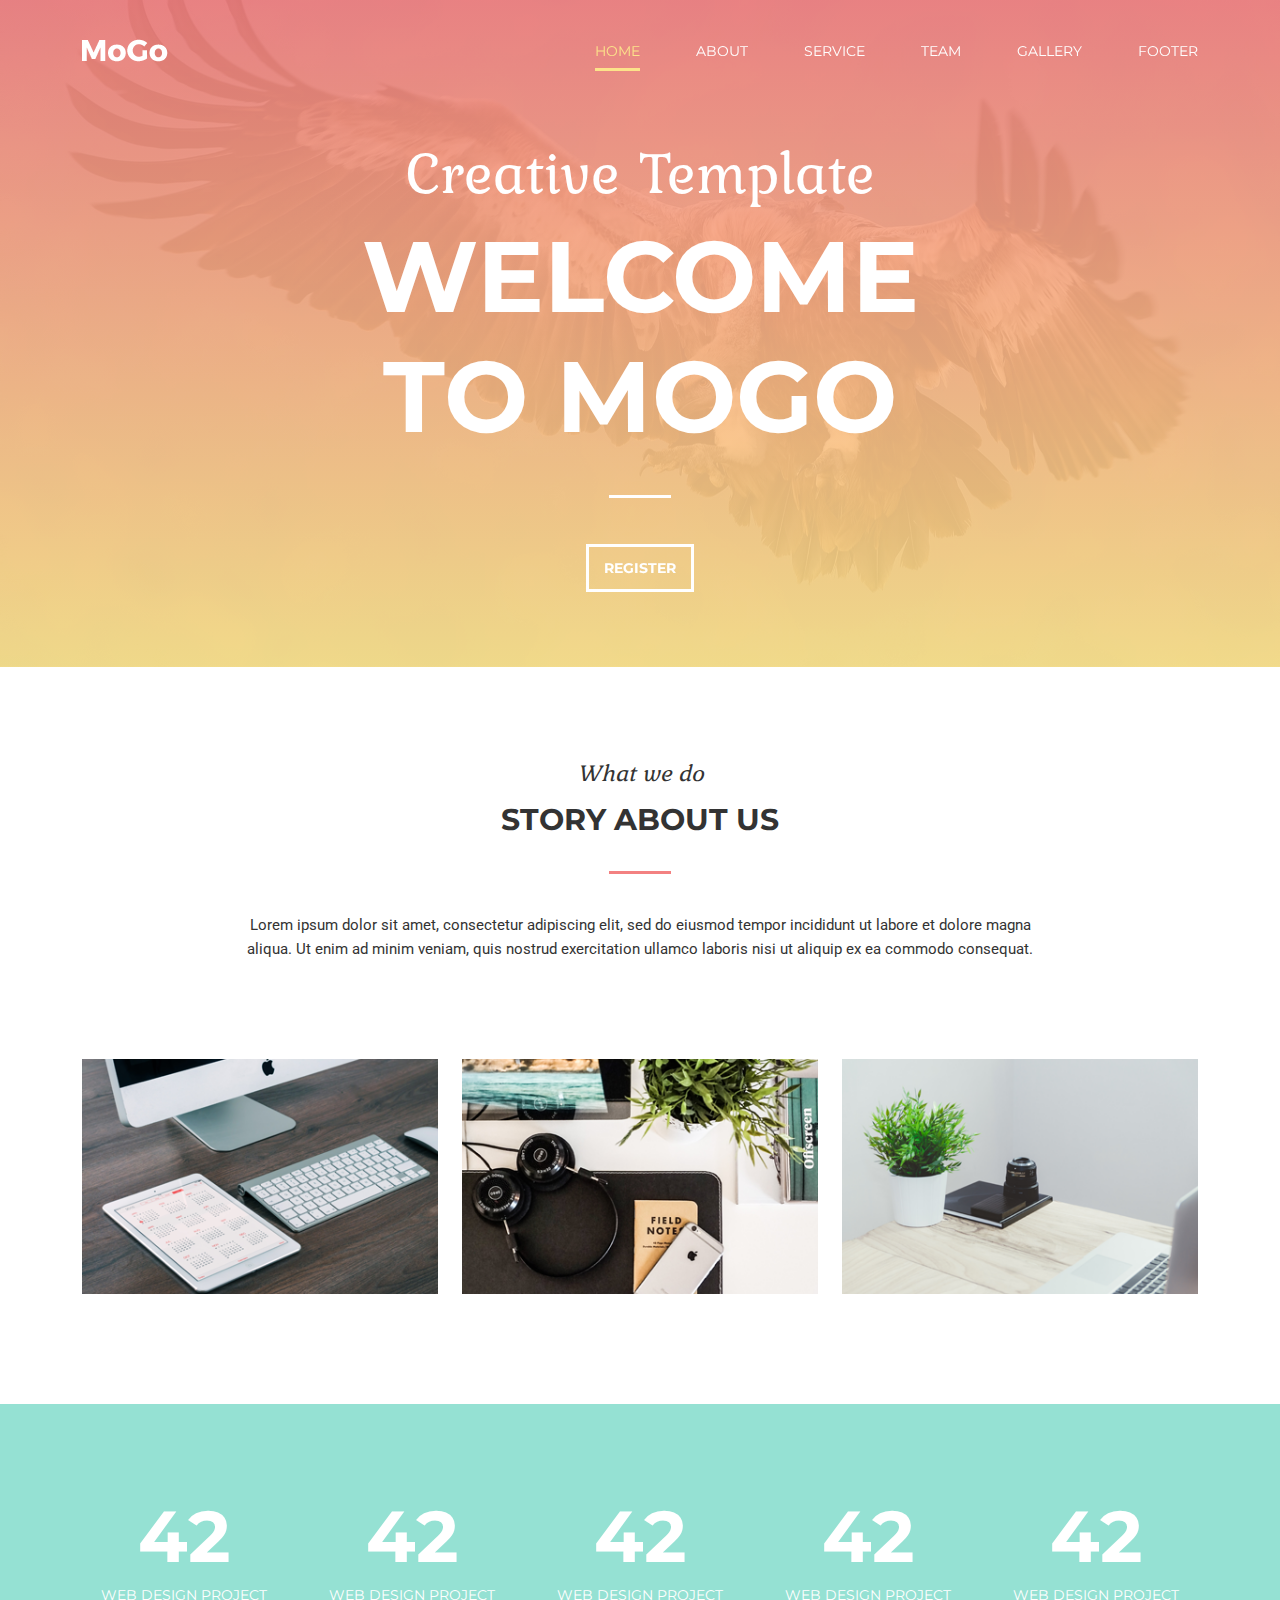
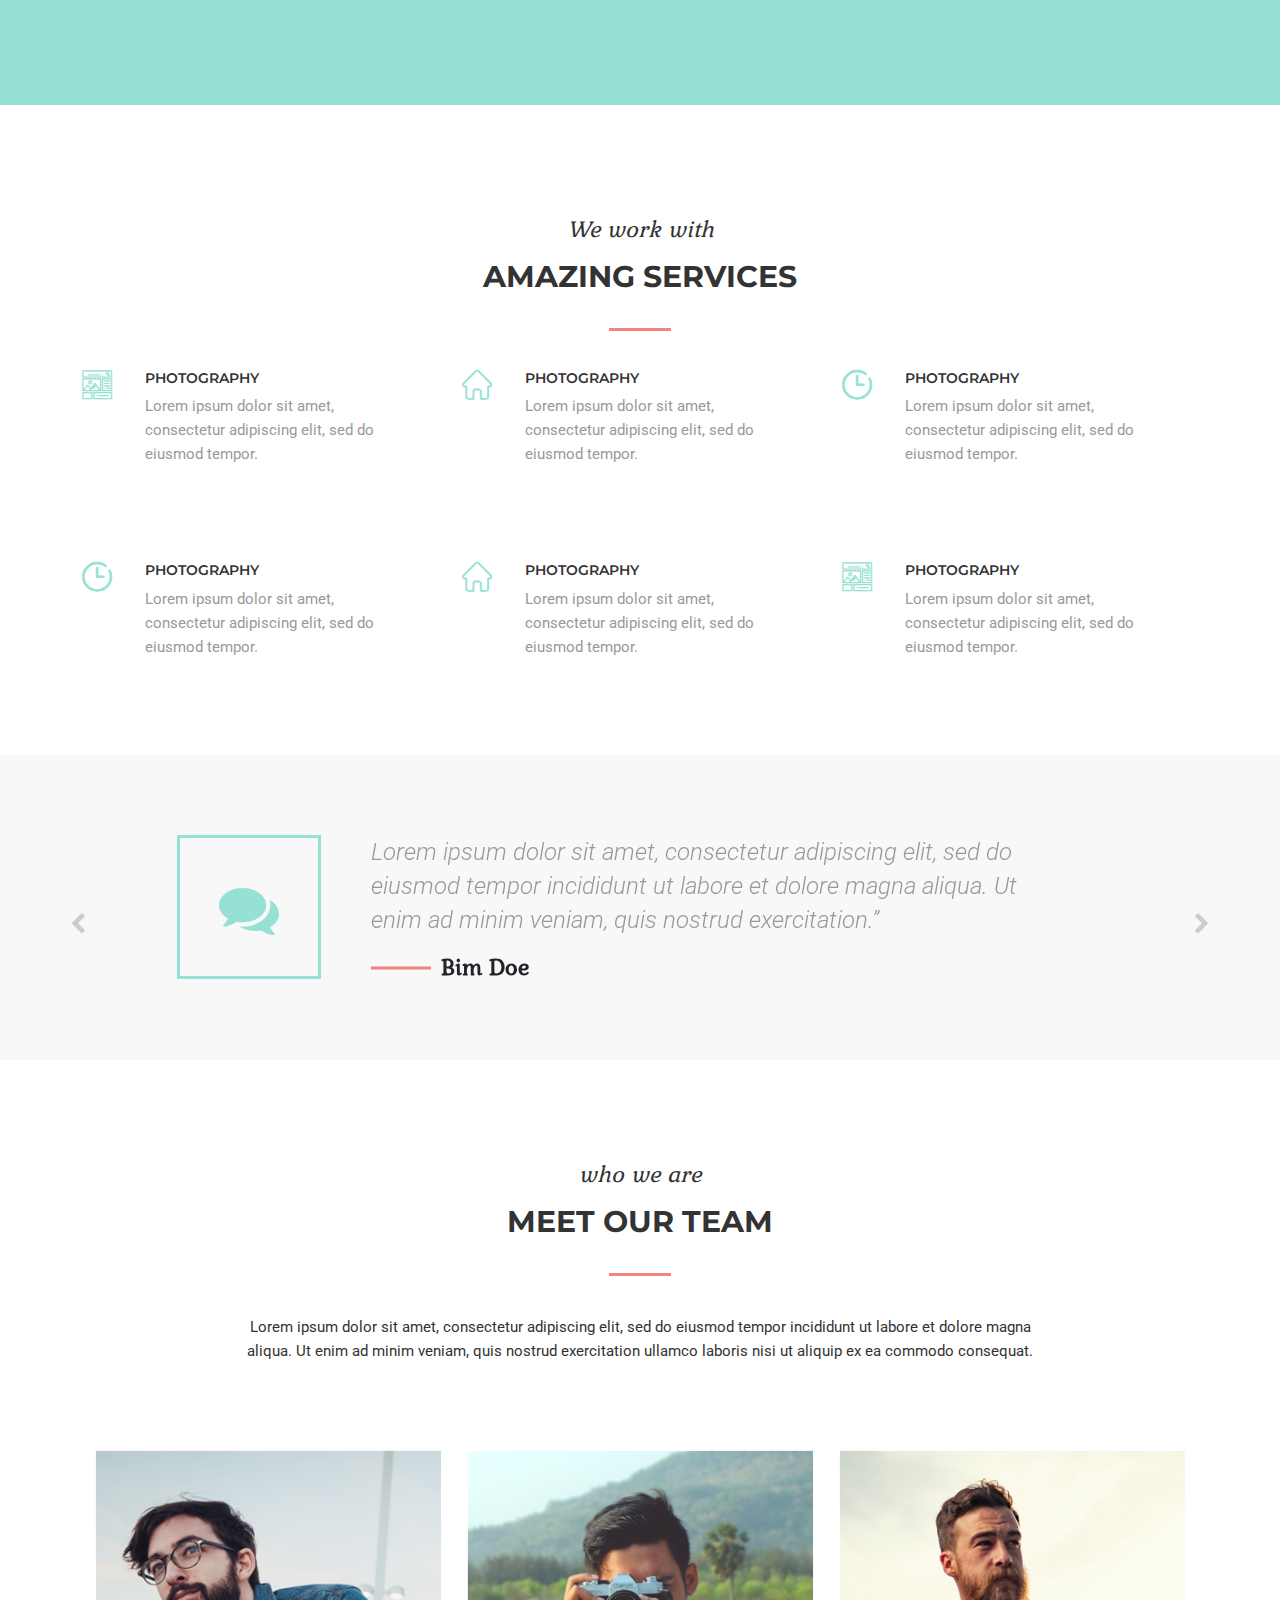
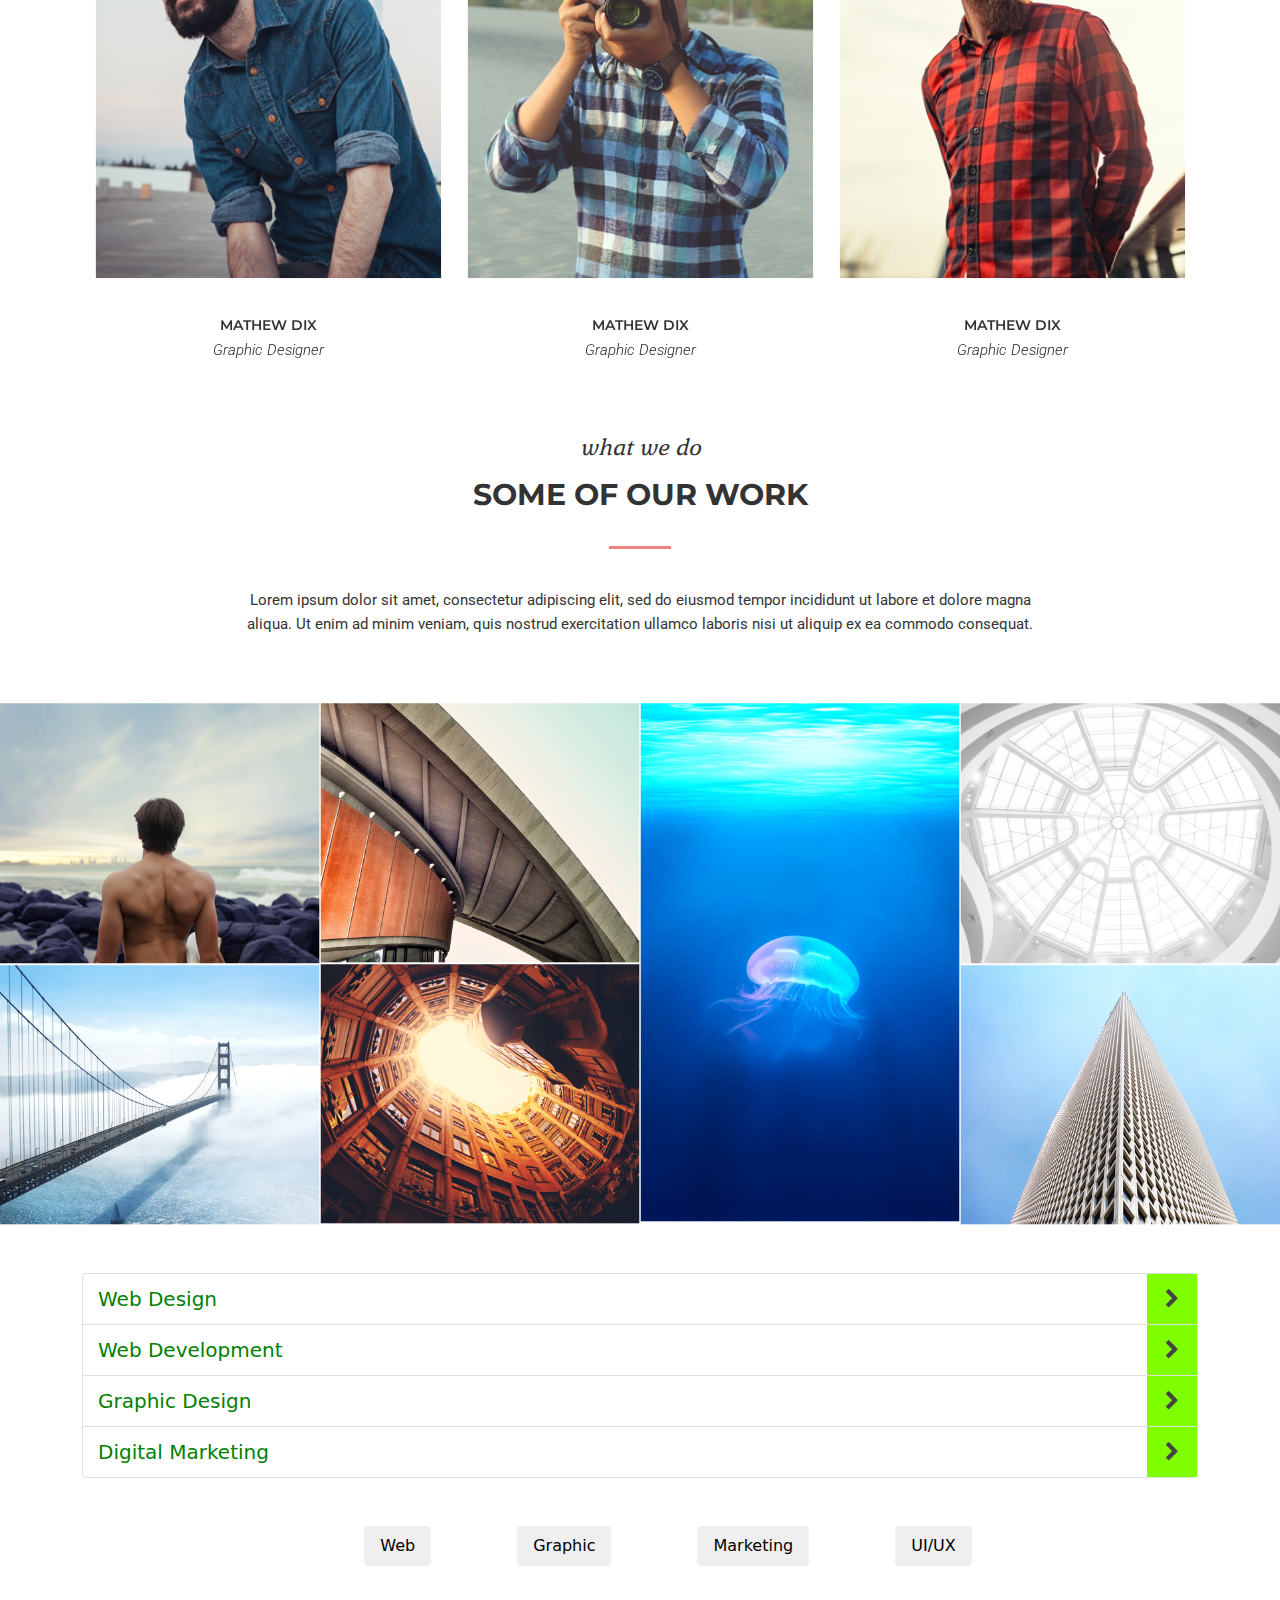
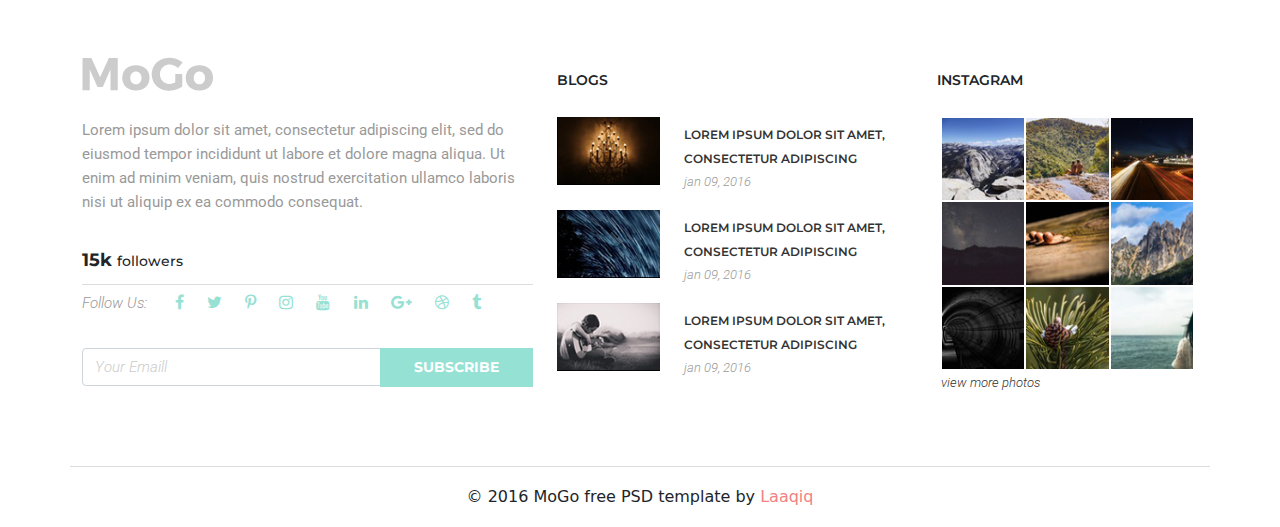
<file: index.html>
<!doctype html>
<html lang="en">
<head>
  <meta charset="utf-8">
  <meta name="viewport" content="width=device-width, initial-scale=1">
    <title>Document</title>
    <link rel="stylesheet" href="https://stackpath.bootstrapcdn.com/font-awesome/4.7.0/css/font-awesome.min.css">
    <link href="https://fonts.googleapis.com/css2?family=Roboto:wght@300;400;500;700;900&display=swap" rel="stylesheet">
    <link rel="preconnect" href="https://fonts.gstatic.com">
     <link href="https://fonts.googleapis.com/css2?family=Kurale&family=Montserrat:wght@300;400;500;600;700;800;900&     display=swap" rel="stylesheet">
    <link rel="stylesheet" href="css/slick.css">
    <link rel="stylesheet" href="css/venobox.min.css">
    <link rel="stylesheet" href="font/flaticon.css">
    <link rel="stylesheet" href="css/bootstrap.min.css">
    <link rel="stylesheet" href="css/style.css">
    <link rel="stylesheet" href="css/media.css">
</head>
<body>

    <!---navbar goes here-->
    <nav class="navbar navbar-expand-md" >
      <div class="container">
        <a class="navbar-brand" href="#"><img src="images/logo.png" alt="logo"></a>
        <button class="navbar-toggler" type="button" data-bs-toggle="collapse" data-bs-target="#navbarSupportedContent" aria-controls="navbarSupportedContent" aria-expanded="false" aria-label="Toggle navigation">
          <i class="fa fa-bars"></i>
        </button>
        <div class="collapse navbar-collapse" id="navbarSupportedContent">
          <ul class="navbar-nav ms-auto mb-2 mb-lg-0">
            <li class="nav-item">
              <a class="nav-link" href="#banner">Home</a>
            </li>
            <li class="nav-item">
              <a class="nav-link" href="#about">About</a>
            </li>
            
            <li class="nav-item">
              <a class="nav-link" href="#service">Service</a>
            </li>
            <li class="nav-item">
              <a class="nav-link" href="#team">Team</a>
            </li>
            <li class="nav-item">
              <a class="nav-link" href="#gallery">Gallery</a>
            </li>
            <li class="nav-item">
              <a class="nav-link" href="#footer">Footer</a>
            </li>
          </ul>
        </div>
      </div>
      </nav>
      <!--Banner part start here-->
      
      <section id="banner">
        <div id="carouselExampleIndicators" class="carousel slide" data-bs-ride="carousel">
          <ol class="carousel-indicators">
            <li data-bs-target="#carouselExampleIndicators" data-bs-slide-to="0" class="active"></li>
            <li data-bs-target="#carouselExampleIndicators" data-bs-slide-to="1"></li>
            <li data-bs-target="#carouselExampleIndicators" data-bs-slide-to="2"></li>
          </ol>
          <div class="carousel-inner">
            <div class="carousel-item active">
              <img src="images/banner.png" class="d-block w-100" alt="...">
            </div>
            <div class="carousel-item">
              <img src="images/banner.png" class="d-block w-100" alt="...">
            </div>
            <div class="carousel-item">
              <img src="images/banner.png" class="d-block w-100" alt="...">
            </div>
          </div>
        </div>
        <div class="banner-overlay d-flex justify-content-center">
          <div class="banner-text align-self-center text-center">
           <div class="row">
             <div class="col-lg-8 m-auto">
              <h3>Creative Template</h3>
              <h1>Welcome To MoGo</h1>
              <a href="#"  data-bs-toggle="modal" data-bs-target="#exampleModal">Register</a>
             </div>
           </div>
          </div>
        </div>
      </section>
      <!---Modal code goes here-->
      
      <div class="modal fade" id="exampleModal" tabindex="-1" aria-labelledby="exampleModalLabel" aria-hidden="true">
        <div class="modal-dialog">
          <div class="modal-content">
            <div class="modal-header">
              <button type="button" class="btn-close" data-bs-dismiss="modal" aria-label="Close"></button>
            </div>
            <div class="modal-body">
              <form class="row g-3">
                <div class="col-md-4">
                  <label for="validationDefault01" class="form-label">First name</label>
                  <input type="text" class="form-control" id="validationDefault01" value="Mark" required>
                </div>
                <div class="col-md-4">
                  <label for="validationDefault02" class="form-label">Last name</label>
                  <input type="text" class="form-control" id="validationDefault02" value="Otto" required>
                </div>
                <div class="col-md-4">
                  <label for="validationDefaultUsername" class="form-label">Username</label>
                  <div class="input-group">
                    <span class="input-group-text" id="inputGroupPrepend2">@</span>
                    <input type="text" class="form-control" id="validationDefaultUsername"  aria-describedby="inputGroupPrepend2" required>
                  </div>
                </div>
                <div class="col-md-6">
                  <label for="validationDefault03" class="form-label">City</label>
                  <input type="text" class="form-control" id="validationDefault03" required>
                </div>
                <div class="col-md-3">
                  <label for="validationDefault04" class="form-label">State</label>
                  <select class="form-select" id="validationDefault04" required>
                    <option selected disabled value="">Choose...</option>
                    <option>...</option>
                  </select>
                </div>
                <div class="col-md-3">
                  <label for="validationDefault05" class="form-label">Zip</label>
                  <input type="text" class="form-control" id="validationDefault05" required>
                </div>
                <div class="col-12">
                  <div class="form-check">
                    <input class="form-check-input" type="checkbox" value="" id="invalidCheck2" required>
                    <label class="form-check-label" for="invalidCheck2">
                      Agree to terms and conditions
                    </label>
                  </div>
                </div>
                <div class="col-12">
                  <button class="btn btn-primary" type="submit">Submit form</button>
                </div>
              </form>
            </div>
          </div>
        </div>
      </div>

      <!--about part start here-->

      <section id="about">
        <div class="container">
          <div class="row">
            <div class="col-lg-10 m-auto">
            <div class="head text-center">
              <h3>What we do</h3>
              <h2>story about us</h2>
              <p>Lorem ipsum dolor sit amet, consectetur adipiscing elit, sed do eiusmod tempor incididunt ut labore et dolore magna aliqua. Ut enim ad minim veniam, quis nostrud exercitation ullamco laboris nisi ut aliquip ex ea commodo consequat. </p>
            </div>
            </div>
          </div>
          <div class="row about-main">
            <div class="col-lg-4 col-sm-6 col-md-4">
              <div class="about-item position-relative">
                <img src="images/a1.png" alt="a1" class="w-100 img-fluid">
                <div class="about-overlay position-absolute top-0 start-0 d-flex justify-content-center">
                <div class="about-cont align-self-center text-center">
                  <i class="fa fa-user"></i>
                  <h3>supper team</h3>
                </div>
                </div>
              </div>
            </div>
            <div class="col-lg-4 col-sm-6 col-md-4">
              <div class="about-item position-relative">
                <img src="images/a2.png" alt="a2" class="w-100 img-fluid">
                <div class="about-overlay position-absolute top-0 start-0 d-flex justify-content-center">
                <div class="about-cont align-self-center text-center">
                  <i class="fa fa-user"></i>
                  <h3>supper team</h3>
                </div>
                </div>
              </div>
            </div>
            <div class="col-lg-4 col-sm-6 col-md-4 m-sm-auto"> 
              <div class="about-item position-relative">
                <img src="images/a3.png" alt="a3" class="w-100 img-fluid">
                <div class="about-overlay position-absolute top-0 start-0 d-flex justify-content-center">
                <div class="about-cont align-self-center text-center">
                  <i class="fa fa-user"></i>
                  <h3>supper team</h3>
                </div>
                </div>
              </div>
            </div>
          </div>
        </div>
      </section>


   <!--counter js part start here-->

     <section id="counter-main">
       <div class="container">
         <div class="row">
           <div class="col-lg col-sm-6 col-md-4">
             <div class="counter-item text-center">
               <h3 class="counter">42</h3>
               <h5>web design project</h5>
             </div>
           </div>
           <div class="col-lg col-sm-6 col-md-4">
             <div class="counter-item text-center">
               <h3 class="counter">42</h3>
               <h5>web design project</h5>
             </div>
           </div>
           <div class="col-lg col-sm-6 col-md-4">
             <div class="counter-item text-center">
               <h3 class="counter">42</h3>
               <h5>web design project</h5>
             </div>
           </div>
           <div class="col-lg col-sm-6 col-md-4 offset-md-2 offset-lg-0">
             <div class="counter-item text-center">
               <h3 class="counter">42</h3>
               <h5>web design project</h5>
             </div>
           </div>
           <div class="col-lg col-sm-6 m-sm-auto col-md-4 m-md-0">
             <div class="counter-item text-center">
               <h3 class="counter">42</h3>
               <h5>web design project</h5>
             </div>
           </div>             
             </div>
           </div>
         </div>
       </div>
     </section>

     <!--service part start here-->
       <section id="service">
         <div class="container">
          <div class="row">
            <div class="col-lg-10 m-auto">
            <div class="head text-center">
              <h3>We work with</h3>
              <h2>Amazing Services</h2>
            </div>
            </div>
          </div>
           <div class="row">
          <div class="col-lg-4 col-sm-6">
            <div class="service-item">
              <div class="row">
                <div class="col-lg-2 col-md-2">
                  <div class="service-icon">
                  <i class="flaticon-web-design"></i>
                  </div>
                </div>
                <div class="col-lg-10 col-md-10">
                  <div class="service-text">
                    <h3>Photography</h3>
                    <p>Lorem ipsum dolor sit amet, consectetur adipiscing elit, sed do eiusmod tempor.</p>
                  </div>
                </div>
              </div>
            </div>
          </div>
          <div class="col-lg-4 col-sm-6">
            <div class="service-item">
              <div class="row">
                <div class="col-lg-2 col-md-2">
                  <div class="service-icon">
                  <i class="flaticon-home"></i>
                  </div>
                </div>
                <div class="col-lg-10 col-md-10">
                  <div class="service-text">
                    <h3>Photography</h3>
                    <p>Lorem ipsum dolor sit amet, consectetur adipiscing elit, sed do eiusmod tempor.</p>
                  </div>
                </div>
              </div>
            </div>
          </div>
          <div class="col-lg-4 col-sm-6">
            <div class="service-item">
              <div class="row">
                <div class="col-lg-2 col-md-2">
                  <div class="service-icon">
                  <i class="flaticon-clock"></i>
                  </div>
                </div>
                <div class="col-lg-10 col-md-10">
                  <div class="service-text">
                    <h3>Photography</h3>
                    <p>Lorem ipsum dolor sit amet, consectetur adipiscing elit, sed do eiusmod tempor.</p>
                  </div>
                </div>
              </div>
            </div>
          </div>
          <div class="col-lg-4 col-sm-6">
            <div class="service-item">
              <div class="row">
                <div class="col-lg-2 col-md-2">
                  <div class="service-icon">
                    <i class="flaticon-clock"></i>
                  </div>
                </div>
                <div class="col-lg-10 col-md-10">
                  <div class="service-text">
                    <h3>Photography</h3>
                    <p>Lorem ipsum dolor sit amet, consectetur adipiscing elit, sed do eiusmod tempor.</p>
                  </div>
                </div>
              </div>
            </div>
          </div>
          <div class="col-lg-4 col-sm-6"> 
            <div class="service-item">
              <div class="row">
                <div class="col-lg-2 col-md-2">
                  <div class="service-icon">
                    <i class="flaticon-home"></i>
                  </div>
                </div>
                <div class="col-lg-10 col-md-10">
                  <div class="service-text">
                    <h3>Photography</h3>
                    <p>Lorem ipsum dolor sit amet, consectetur adipiscing elit, sed do eiusmod tempor.</p>
                  </div>
                </div>
              </div>
            </div>
          </div>
          <div class="col-lg-4 col-sm-6">
            <div class="service-item">
              <div class="row">
                <div class="col-lg-2 col-md-2">
                  <div class="service-icon">
                  <i class="flaticon-web-design"></i>
                  </div>
                </div>
                <div class="col-lg-10 col-md-10">
                  <div class="service-text">
                    <h3>Photography</h3>
                    <p>Lorem ipsum dolor sit amet, consectetur adipiscing elit, sed do eiusmod tempor.</p>
                  </div>
                </div>
              </div>
            </div>
          </div>
           </div>
         </div>
       </section>

      <!---feedback part start here-->

    <section id="feedback">
   <div class="container feedmain">
     <i class="fa fa-chevron-left left"></i>
     <i class="fa fa-chevron-right right"></i>
    <div class="row">
      <div class="col-lg-10 feed-slider m-auto">
      <div class="feed-item">
        <div class="row">
          <div class="col-lg-2 col-sm-3">
           <div class="feed-icon">
             <i class="fa fa-comments"></i>
           </div>
          </div>
          <div class="col-lg-10 col-sm-9 ps-md-5">
        <div class="feed-text">
          <p class="pe-md-5">Lorem ipsum dolor sit amet, consectetur adipiscing elit, sed do eiusmod tempor incididunt ut labore et dolore magna aliqua. Ut enim ad minim veniam, quis nostrud exercitation.”</p>
          <h6>Bim Doe</h6>
        </div>
          </div>
        </div>
      </div>
      <div class="feed-item">
        <div class="row">
          <div class="col-lg-2 col-sm-3">
           <div class="feed-icon">
             <i class="fa fa-comments"></i>
           </div>
          </div>
          <div class="col-lg-10 col-sm-9 ps-md-5">
        <div class="feed-text">
          <p class="pe-md-5">Lorem ipsum dolor sit amet, consectetur adipiscing elit, sed do eiusmod tempor incididunt ut labore et dolore magna aliqua. Ut enim ad minim veniam, quis nostrud exercitation.”</p>
          <h6>Jon Doe</h6>
        </div>
          </div>
        </div>
      </div>
      <div class="feed-item">
        <div class="row">
          <div class="col-lg-2 col-sm-3">
           <div class="feed-icon">
             <i class="fa fa-comments"></i>
           </div>
          </div>
          <div class="col-lg-10 col-sm-9 ps-md-5">
        <div class="feed-text">
          <p class="pe-md-5">Lorem ipsum dolor sit amet, consectetur adipiscing elit, sed do eiusmod tempor incididunt ut labore et dolore magna aliqua. Ut enim ad minim veniam, quis nostrud exercitation.”</p>
          <h6>Yeam Doe</h6>
        </div>
          </div>
        </div>
      </div>
      </div>
        </div>
  </div>
    </section>
     
    <!---team part start here-->
    
    <section id="team">
      <div class="container">
        <div class="row">
          <div class="col-lg-10 m-auto">
          <div class="head text-center">
            <h3>who we are</h3>
            <h2>Meet our team</h2>
            <p>Lorem ipsum dolor sit amet, consectetur adipiscing elit, sed do eiusmod tempor incididunt ut labore et dolore magna aliqua. Ut enim ad minim veniam, quis nostrud exercitation ullamco laboris nisi ut aliquip ex ea commodo consequat.</p>
          </div>
          </div>
        </div>
        <div class="row team-slider">
          <div class="col-lg-4">
            <div class="item">
              <div class="team-item">
                <div class="team-img">
                  <img src="images/t1.png" alt="t1" class="img-fluid w-100">
                  <div class="team-overlay d-flex justify-content-center align-items-center">
                    <a href="#"><i class="fa fa-facebook-f"></i></a>
                    <a href="#"><i class="fa fa-twitter"></i></a>
                    <a href="#"><i class="fa fa-pinterest-p"></i></a>
                    <a href="#"><i class="fa fa-instagram"></i></a>
                  </div>
                </div>
                  <div class="team-info text-center">
                    <h3>Mathew Dix</h3>
                    <h6>Graphic Designer</h6>
                  </div>
                </div>
             </div>
          </div>
          <div class="col-lg-4">
            <div class="item">
              <div class="team-item">
                <div class="team-img">
                  <img src="images/t2.png" alt="t2" class="img-fluid w-100">
                  <div class="team-overlay d-flex justify-content-center align-items-center">
                    <a href="#"><i class="fa fa-facebook-f"></i></a>
                    <a href="#"><i class="fa fa-twitter"></i></a>
                    <a href="#"><i class="fa fa-pinterest-p"></i></a>
                    <a href="#"><i class="fa fa-instagram"></i></a>
                  </div>
                </div>
                  <div class="team-info text-center">
                    <h3>Mathew Dix</h3>
                    <h6>Graphic Designer</h6>
                  </div>
                </div>
             </div>
          </div>
          <div class="col-lg-4">
            <div class="item">
              <div class="team-item">
                <div class="team-img">
                  <img src="images/t3.png" alt="t3" class="img-fluid w-100">
                  <div class="team-overlay d-flex justify-content-center align-items-center">
                    <a href="#"><i class="fa fa-facebook-f"></i></a>
                    <a href="#"><i class="fa fa-twitter"></i></a>
                    <a href="#"><i class="fa fa-pinterest-p"></i></a>
                    <a href="#"><i class="fa fa-instagram"></i></a>
                  </div>
                </div>
                  <div class="team-info text-center">
                    <h3>Mathew Dix</h3>
                    <h6>Graphic Designer</h6>
                  </div>
                </div>
             </div>
          </div>
          <div class="col-lg-4">
            <div class="item">
              <div class="team-item">
                <div class="team-img">
                  <img src="images/t2.png" alt="t2" class="img-fluid w-100">
                  <div class="team-overlay d-flex justify-content-center align-items-center">
                    <a href="#"><i class="fa fa-facebook-f"></i></a>
                    <a href="#"><i class="fa fa-twitter"></i></a>
                    <a href="#"><i class="fa fa-pinterest-p"></i></a>
                    <a href="#"><i class="fa fa-instagram"></i></a>
                  </div>
                </div>
                  <div class="team-info text-center">
                    <h3>Mathew Dix</h3>
                    <h6>Graphic Designer</h6>
                  </div>
                </div>
             </div>
          </div>
        </div>
        </div>
        </div>
      </div>
    </section>

    <!---Gallery part start here-->
    <section id="gallery">
      <div class="container">
        <div class="row">
          <div class="col-md-10 m-auto">
          <div class="head text-center">
            <h3>what we do</h3>
            <h2>some of our work</h2>
            <p>Lorem ipsum dolor sit amet, consectetur adipiscing elit, sed do eiusmod tempor incididunt ut labore et dolore magna aliqua. Ut enim ad minim veniam, quis nostrud exercitation ullamco laboris nisi ut aliquip ex ea commodo consequat.</p>
          </div>
          </div>
        </div>
      </div>
      <div class="row mx-0">
        <div class="col-md-3 col-sm-6 px-0">
         <div class="gall-item-main">
          <div class="gallery-item position-relative">
            <img src="images/g1.png" alt="g1" class="img-fluid w-100">
            <div class="gallery-over position-absolute top-0 start-0 w-100 h-100">
              <div class="gall-inner text-center position-relative top-50 start-50 translate-middle">
                <a class="venobox" data-gall="gallery01" href="images/g1.png"><i class="fa fa-picture-o"></i></a>
              <h3>creatively designed</h3>
              <p>Lorem ipsum dolor sit</p>
              </div>
            </div>
          </div>
          <div class="gallery-item position-relative">
            <img src="images/g2.png" alt="g2" class="img-fluid w-100">
            <div class="gallery-over position-absolute top-0 start-0 w-100 h-100">
              <div class="gall-inner text-center position-relative top-50 start-50 translate-middle">
                <a class="venobox" data-gall="gallery01" href="images/g2.png"><i class="fa fa-picture-o"></i></a>
              <h3>creatively designed</h3>
              <p>Lorem ipsum dolor sit</p>
              </div>
            </div>
          </div>
         </div>
        </div>
        <div class="col-md-3 col-sm-6 px-0">
         <div class="gall-item-main">
          <div class="gallery-item position-relative">
            <img src="images/g3.png" alt="g3" class="img-fluid w-100">
            <div class="gallery-over position-absolute top-0 start-0 w-100 h-100">
              <div class="gall-inner text-center position-relative top-50 start-50 translate-middle">
                <a class="venobox" data-gall="gallery01" href="images/g3.png"><i class="fa fa-picture-o"></i></a>
              <h3>creatively designed</h3>
              <p>Lorem ipsum dolor sit</p>
              </div>
            </div>
          </div>
          <div class="gallery-item position-relative">
            <img src="images/g4.png" alt="g4" class="img-fluid w-100">
            <div class="gallery-over position-absolute top-0 start-0 w-100 h-100">
              <div class="gall-inner text-center position-relative top-50 start-50 translate-middle">
                <a class="venobox" data-gall="gallery01" href="images/g4.png"><i class="fa fa-picture-o"></i></a>
              <h3>creatively designed</h3>
              <p>Lorem ipsum dolor sit</p>
              </div>
            </div>
          </div>
         </div>
        </div>
        <div class="col-md-3 col-sm-6 px-0">
         <div class="gall-item-main">
          <div class="gallery-item position-relative">
            <img src="images/g5.png" alt="g5" class="img-fluid w-100">
            <div class="gallery-over position-absolute top-0 start-0 w-100 h-100">
              <div class="gall-inner text-center position-relative top-50 start-50 translate-middle">
                <a class="venobox" data-gall="gallery01" href="images/g5.png"><i class="fa fa-picture-o"></i></a>
              <h3>creatively designed</h3>
              <p>Lorem ipsum dolor sit</p>
              </div>
            </div>
          </div>
         </div>
        </div>
        <div class="col-md-3 col-sm-6 px-0">
          <div class="gall-item-main">
           <div class="gallery-item position-relative">
             <img src="images/g6.png" alt="g6" class="img-fluid w-100">
             <div class="gallery-over position-absolute top-0 start-0 w-100 h-100">
               <div class="gall-inner text-center position-relative top-50 start-50 translate-middle">
                 <a class="venobox" data-gall="gallery01" href="images/g6.png"><i class="fa fa-picture-o"></i></a>
               <h3>creatively designed</h3>
               <p>Lorem ipsum dolor sit</p>
               </div>
             </div>
           </div>
           <div class="gallery-item position-relative">
             <img src="images/g7.png" alt="g7" class="img-fluid w-100">
             <div class="gallery-over position-absolute top-0 start-0 w-100 h-100">
               <div class="gall-inner text-center position-relative top-50 start-50 translate-middle">
                 <a class="venobox" data-gall="gallery01" href="images/g7.png"><i class="fa fa-picture-o"></i></a>
               <h3>creatively designed</h3>
               <p>Lorem ipsum dolor sit</p>
               </div>
             </div>
           </div>
          </div>
         </div>
      </div>
    </section>

   <!--Acordian part start herh-->
     <section class="py-5">
       <div class="container">
         <div class="row">
           <div class="col-lg-12">
            <div class="accordion" id="accordionExample">
              <div class="accordion-item">
                  <button class="accordion-button collapsed" type="button" data-bs-toggle="collapse" data-bs-target="#collapseOne" aria-expanded="true" aria-controls="collapseOne">
                   <p><span>Web Design</span> <i class="fa fa-chevron-right float-end"></i></p>
                  </button>
                <div id="collapseOne" class="accordion-collapse collapse" aria-labelledby="headingOne" data-bs-parent="#accordionExample">
                  <div class="accordion-body">
                   <p>Lorem ipsum dolor, sit amet consectetur adipisicing elit. Nesciunt temporibus dicta provident enim error quidem reiciendis totam. Porro accusamus provident repellendus voluptates et quae modi, placeat fugit at incidunt deleniti.</p>
                  </div>
                </div>
              </div>
              <div class="accordion-item">
                  <button class="accordion-button collapsed" type="button" data-bs-toggle="collapse" data-bs-target="#collapseTwo" aria-expanded="false" aria-controls="collapseTwo">
                    <p><span>Web Development</span> <i class="fa fa-chevron-right float-end"></i></p>
                  </button>
                <div id="collapseTwo" class="accordion-collapse collapse" aria-labelledby="headingTwo" data-bs-parent="#accordionExample">
                  <div class="accordion-body">
                   <p>Lorem ipsum dolor sit amet consectetur adipisicing elit. Dolor error iusto molestias assumenda beatae sed aliquam quidem eos provident rerum nemo omnis earum voluptas reprehenderit, asperiores temporibus repellendus aliquid praesentium?</p>
                  </div>
                </div>
              </div>
              <div class="accordion-item">
                  <button class="accordion-button collapsed" type="button" data-bs-toggle="collapse" data-bs-target="#collapseThree" aria-expanded="false" aria-controls="collapseThree">
                    <p><span>Graphic Design</span> <i class="fa fa-chevron-right float-end"></i></p>
                  </button>
                <div id="collapseThree" class="accordion-collapse collapse" aria-labelledby="headingThree" data-bs-parent="#accordionExample">
                  <div class="accordion-body">
                    <p>Lorem ipsum dolor sit, amet consectetur adipisicing elit. Ipsam eaque quia minus, velit earum dolorum tenetur blanditiis perferendis! Blanditiis a magnam repudiandae aperiam dignissimos hic laudantium nam consectetur quo repellat.</p>
                  </div>
                </div>
              </div>
              <div class="accordion-item">
                <button class="accordion-button collapsed" type="button" data-bs-toggle="collapse" data-bs-target="#collapseFour" aria-expanded="false" aria-controls="collapseFour">
                  <p><span>Digital Marketing</span> <i class="fa fa-chevron-right float-end"></i></p>
                </button>
              <div id="collapseFour" class="accordion-collapse collapse" aria-labelledby="headingFour" data-bs-parent="#accordionExample">
                <div class="accordion-body">
                  <p>Lorem ipsum dolor sit, amet consectetur adipisicing elit. Ipsam eaque quia minus, velit earum dolorum tenetur blanditiis perferendis! Blanditiis a magnam repudiandae aperiam dignissimos hic laudantium nam consectetur quo repellat.</p>
                </div>
              </div>
            </div>
            </div>
           </div>
         </div>
       </div>
     </section>
     <!--Tabs goes here-->

    <section>
      <div class="container">
        <div class="row">
          <div class="col-lg-12">
            <ul class="nav nav-pills mb-3" id="pills-tab" role="tablist">
              <li class="nav-item" role="presentation">
                <button class="nav-link" id="pills-home-tab" data-bs-toggle="pill" data-bs-target="#pills-home" type="button" role="tab" aria-controls="pills-home" aria-selected="true">Web</button>
              </li>
              <li class="nav-item" role="presentation">
                <button class="nav-link" id="pills-profile-tab" data-bs-toggle="pill" data-bs-target="#pills-profile" type="button" role="tab" aria-controls="pills-profile" aria-selected="false">Graphic</button>
              </li>
              <li class="nav-item" role="presentation">
                <button class="nav-link" id="pills-contact-tab" data-bs-toggle="pill" data-bs-target="#pills-contact" type="button" role="tab" aria-controls="pills-contact" aria-selected="false">Marketing</button>
              </li>
              <li class="nav-item" role="presentation">
                <button class="nav-link" id="ui-tab" data-bs-toggle="pill" data-bs-target="#ui" type="button" role="tab" aria-controls="ui" aria-selected="false">UI/UX</button>
              </li>
            </ul>
            <div class="tab-content" id="pills-tabContent">
              <div class="tab-pane fade" id="pills-home" role="tabpanel" aria-labelledby="pills-home-tab">
                <div class="row py-5">
                  <div class="col-lg-4">
                  <img src="images/t2.png" alt="t2" class="w-100 img-fluid">
                  </div>
                  <div class="col-lg-4">
                  <img src="images/t2.png" alt="t2" class="w-100 img-fluid">
                  </div>
                  <div class="col-lg-4">
                  <img src="images/t2.png" alt="t2" class="w-100 img-fluid">
                  </div>
                </div>
              </div>
              <div class="tab-pane fade" id="pills-profile" role="tabpanel" aria-labelledby="pills-profile-tab">
                <div class="row py-5">
                  <div class="col-lg-6 mb-3">
                    <div class="form-group">
                      <input type="text" placeholder="Name" class="form-control">
                    </div>
                  </div>
                  <div class="col-lg-6 mb-3">
                    <div class="form-group">
                      <input type="email" placeholder="Email" class="form-control">
                    </div>
                  </div>
                </div>
                <div class="row py-5">
                  <div class="col-lg-6 mb-3">
                    <div class="form-group">
                      <input type="text" placeholder="Name" class="form-control">
                    </div>
                  </div>
                  <div class="col-lg-6 mb-3">
                    <div class="form-group">
                      <input type="email" placeholder="Email" class="form-control">
                    </div>
                  </div>
                  <div class="col-lg-12 mt-3 text-center">
                    <button type="submit" class="btn btn-success">Submit</button> 
                  </div>
                </div>
              </div>
              <div class="tab-pane fade" id="pills-contact" role="tabpanel" aria-labelledby="pills-contact-tab"> 
               Lorem ipsum dolor sit amet consectetur adipisicing elit. Laboriosam quod recusandae sunt possimus itaque, iure vitae quo a sint distinctio praesentium sapiente dignissimos soluta aliquam dolor deleniti? Accusamus reiciendis officiis culpa minima repellendus ex ab eveniet id iste, in harum nihil molestias autem aliquam temporibus praesentium qui quos molestiae ipsam!
              </div>
              <div class="tab-pane fade" id="ui" role="tabpanel" aria-labelledby="ui"> 
                Lorem ipsum dolor sit amet consectetur adipisicing elit. Laboriosam quod recusandae sunt possimus itaque, iure vitae quo a sint distinctio praesentium sapiente dignissimos soluta aliquam dolor deleniti? Accusamus reiciendis officiis culpa minima repellendus ex ab eveniet id iste, in harum nihil molestias autem aliquam temporibus praesentium qui quos molestiae ipsam!
               </div>
            </div>
          </div>
        </div>
      </div>
    </section>


    <!---footer part start here-->
    <footer id="footer">
      <div class="container">
        <div class="row">
          <div class="col-lg-5">
            <div class="footer-item">
              <a href="#"><img src="images/1.png" alt="1" class="img-fluid"></a>
              <p>Lorem ipsum dolor sit amet, consectetur adipiscing elit, sed do eiusmod tempor incididunt ut labore et dolore magna aliqua. Ut enim ad minim veniam, quis nostrud exercitation ullamco laboris nisi ut aliquip ex ea commodo consequat. </p>
             <h5>15k <span>followers</span></h5>
           <div class="follow">
             <h6><span>follow us:</span>
               <a href="#"><i class="fa fa-facebook-f"></i></a>
               <a href="#"><i class="fa fa-twitter"></i></a>
               <a href="#"><i class="fa fa-pinterest-p"></i></a>
               <a href="#"><i class="fa fa-instagram"></i></a>
               <a href="#"><i class="fa fa-youtube"></i></a>
               <a href="#"><i class="fa fa-linkedin"></i></a>
               <a href="#"><i class="fa fa-google-plus"></i></a>
               <a href="#"><i class="fa fa-dribbble"></i></a>
               <a href="#"><i class="fa fa-tumblr"></i></a>
             </h6>
           </div>
           <div class="subscribe">
             <form action="#" method="POST">
               <div class="form-group">
                <input type="email" class="form-control" placeholder="Your Emaill"> 
                <button type="submit" class="btn btn-info">subscribe</button>
               </div>
             </form>
           </div>
            </div>
          </div>
          <div class="col-lg-4 col-md-6">
            <div class="footer-item">
              <h3>blogs</h3>
             <div class="blog-item">
              <div class="row">
                <div class="col-lg-4 col-sm-4">
                  <div class="blog-img">
                    <img src="images/2.png" alt="2" class="w-100 img-fluid">
                  </div>
                </div>
                <div class="col-lg-8 col-sm-8">
                  <div class="blog-text">
                    <a href="#">Lorem ipsum dolor sit amet, 
                      consectetur adipiscing</a>
                      <p>jan 09, 2016</p>
                  </div>
                </div>
              </div>
             </div>
             <div class="blog-item">
              <div class="row">
                <div class="col-lg-4 col-sm-4">
                  <div class="blog-img">
                    <img src="images/3.png" alt="2" class="w-100 img-fluid">
                  </div>
                </div>
                <div class="col-lg-8 col-sm-8">
                  <div class="blog-text">
                    <a href="#">Lorem ipsum dolor sit amet, 
                      consectetur adipiscing</a>
                      <p>jan 09, 2016</p>
                  </div>
                </div>
              </div>
             </div>
             <div class="blog-item">
              <div class="row">
                <div class="col-lg-4 col-sm-4">
                  <div class="blog-img">
                    <img src="images/4.png" alt="2" class="w-100 img-fluid">
                  </div>
                </div>
                <div class="col-lg-8 col-sm-8"> 
                  <div class="blog-text">
                    <a href="#">Lorem ipsum dolor sit amet, 
                      consectetur adipiscing</a>
                      <p>jan 09, 2016</p>
                  </div>
                </div>
              </div>
             </div>
            </div>
          </div>
          <div class="col-lg-3 col-md-6">
          <div class="footer-item">
            <h3>instagram</h3>
            <div class="insta-img">
              <div class="row mx-1">
                <div class="col-lg-4 col-6 col-sm-4 px-0">
                  <div class="insta-inner">
                    <img src="images/5.png" alt="5" class="img-fluid w-100">
                  </div>
                </div>
                <div class="col-lg-4 col-6 col-sm-4 px-0">
                  <div class="insta-inner">
                    <img src="images/6.png" alt="6" class="img-fluid w-100">
                  </div>
                </div>
                <div class="col-lg-4 col-6 col-sm-4 px-0">
                  <div class="insta-inner">
                    <img src="images/7.png" alt="7" class="img-fluid w-100">
                  </div>
                </div>
                <div class="col-lg-4 col-6 col-sm-4 px-0">
                  <div class="insta-inner">
                    <img src="images/8.png" alt="8" class="img-fluid w-100">
                  </div>
                </div>
                <div class="col-lg-4 col-6 col-sm-4 px-0">
                  <div class="insta-inner">
                    <img src="images/9.png" alt="9" class="img-fluid w-100">
                  </div>
                </div>
                <div class="col-lg-4 col-6 col-sm-4 px-0">
                  <div class="insta-inner">
                    <img src="images/10.png" alt="10" class="img-fluid w-100">
                  </div>
                </div>
                <div class="col-lg-4 col-6 col-sm-4 px-0">
                  <div class="insta-inner">
                    <img src="images/11.png" alt="11" class="img-fluid w-100">
                  </div>
                </div>
                <div class="col-lg-4 col col-sm-4-6 px-0">
                  <div class="insta-inner">
                    <img src="images/12.png" alt="12" class="img-fluid w-100">
                  </div>
                </div>
                <div class="col-lg-4 col col-sm-4-6 px-0">
                  <div class="insta-inner">
                    <img src="images/13.png" alt="13" class="img-fluid w-100">
                  </div>
                </div>
              </div>
              <div class="row mx-1">
                <div class="col-lg-12 view-more px-0">
                  <a href="#">view more photos</a>
                </div>
              </div>
            </div>
          </div>
          </div>
        </div>
        <div class="row">
          <div class="coppy-right text-center">
            <p>&copy; 2016 MoGo free PSD template by <span>Laaqiq</span></p>
          </div>
        </div>
      </div>
    </footer>






     <script src="js/jquery-1.12.4.min.js"></script>
     <script src="js/waypoints.min.js"></script>
     <script src="js/jquery.counterup.min.js"></script>
     <script src="js/venobox.min.js"></script>
     <script src="js/slick.min.js"></script>
    <script src="js/bootstrap.bundle.min.js"></script>
    <script src="js/custom.js"></script>
</body>
</html>
</file>
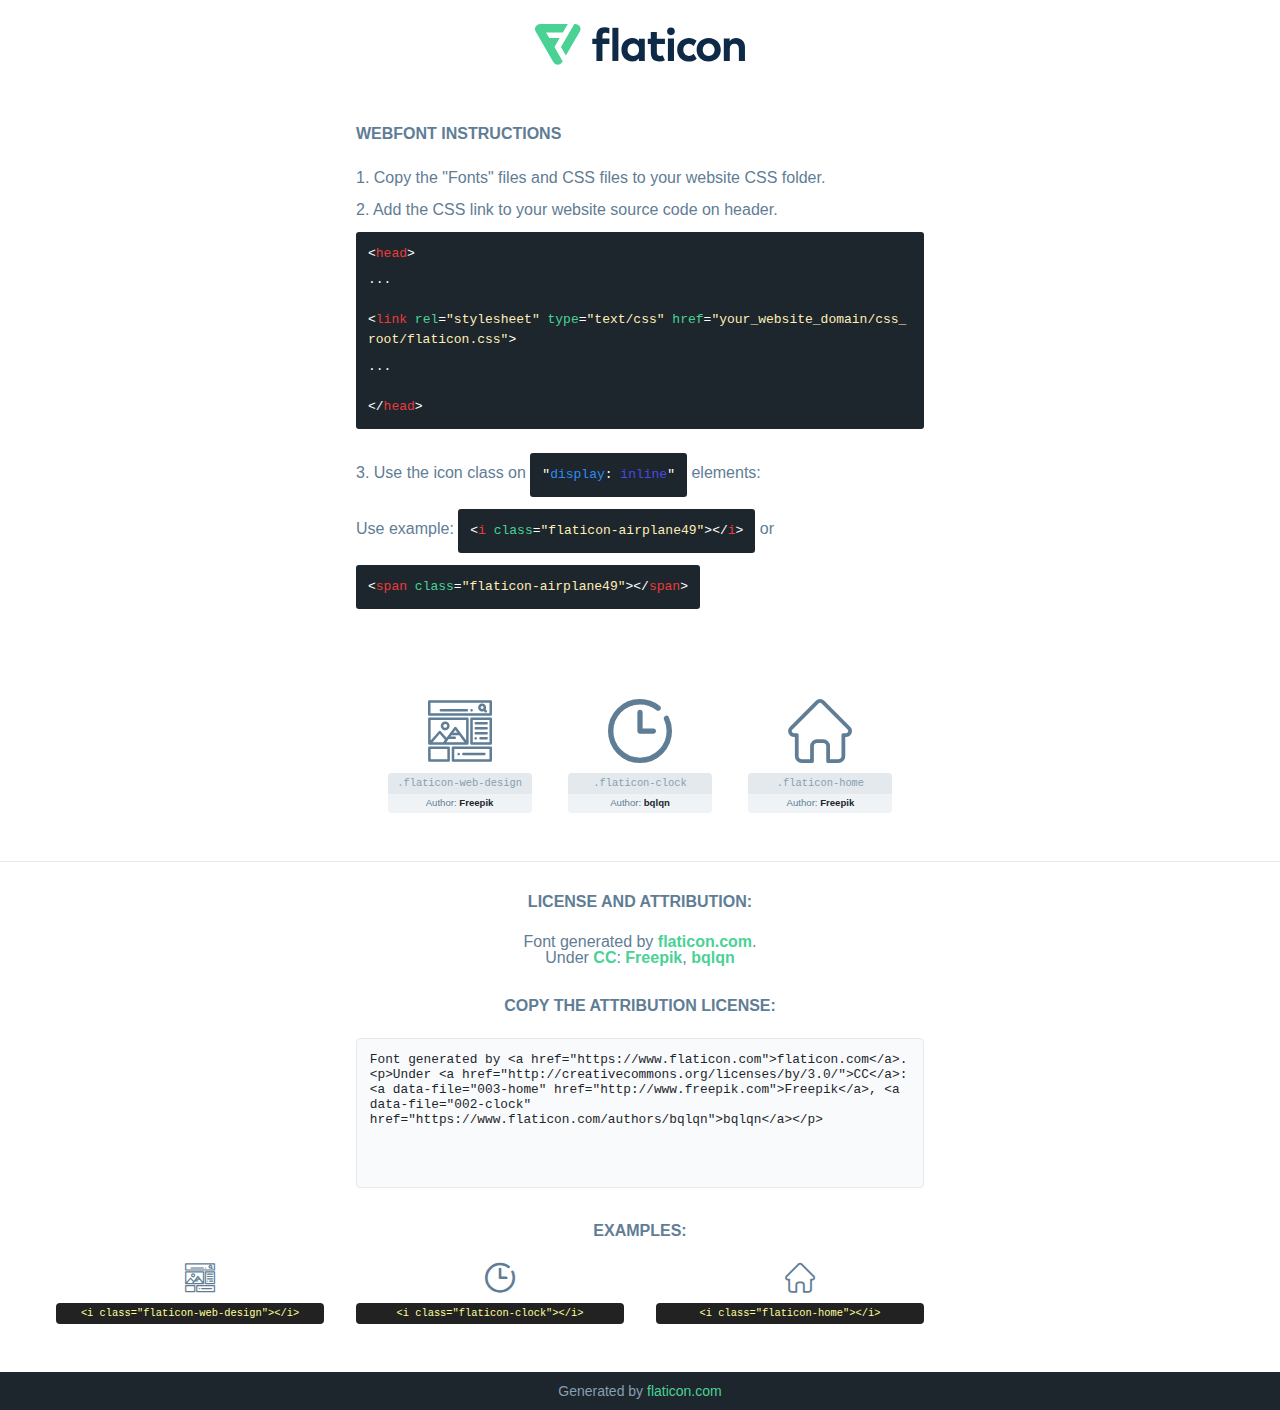
<file: font/flaticon.html>
<!DOCTYPE html>
<!--
  Flaticon icon font: Flaticon
  Creation date: 04/02/2021 18:46
-->
<html>

<head>
    <title>Flaticon Webfont</title>
    <link rel="stylesheet" type="text/css" href="flaticon.css">
    <meta charset="UTF-8">
    <style>
    html, body, div, span, applet, object, iframe,
    h1, h2, h3, h4, h5, h6, p, blockquote, pre,
    a, abbr, acronym, address, big, cite, code,
    del, dfn, em, img, ins, kbd, q, s, samp,
    small, strike, strong, sub, sup, tt, var,
    b, u, i, center,
    dl, dt, dd, ol, ul, li,
    fieldset, form, label, legend,
    table, caption, tbody, tfoot, thead, tr, th, td,
    article, aside, canvas, details, embed,
    figure, figcaption, footer, header, hgroup,
    menu, nav, output, ruby, section, summary,
    time, mark, audio, video {
        margin: 0;
        padding: 0;
        border: 0;
        font-size: 100%;
        font: inherit;
        vertical-align: baseline;
    }
    /* HTML5 display-role reset for older browsers */
    article, aside, details, figcaption, figure,
    footer, header, hgroup, menu, nav, section {
        display: block;
    }
    body {
        line-height: 1;
    }
    ol, ul {
        list-style: none;
    }
    blockquote, q {
        quotes: none;
    }
    blockquote:before, blockquote:after,
    q:before, q:after {
        content: '';
        content: none;
    }
    table {
        border-collapse: collapse;
        border-spacing: 0;
    }
    body {
        font-family: Helvetica, Arial, sans-serif;
        font-size: 16px;
        color: #5f7d95;
    }
    a {
        color: #4AD295;
        font-weight: bold;
        text-decoration: none;
    }
    * {
        -moz-box-sizing: border-box;
        -webkit-box-sizing: border-box;
        box-sizing: border-box;
        margin: 0;
        padding: 0;
    }
    [class^="flaticon-"]:before, [class*=" flaticon-"]:before, [class^="flaticon-"]:after, [class*=" flaticon-"]:after {
        font-family: Flaticon;
        font-size: 30px;
        font-style: normal;
        margin-left: 20px;
        color: #333;
    }
    .wrapper {
        max-width: 600px;
        margin: auto;
        padding: 0 1em;
    }
    .title {
        margin-bottom: 24px;
        text-transform: uppercase;
        font-weight: bold;
    }
    header {
        text-align: center;
        padding: 24px;
    }
    header .logo {
        width: 210px;
        height: auto;
        border: none;
        display: inline-block;
    }
    header strong {
        font-size: 28px;
        font-weight: 500;
        vertical-align: middle;
    }
    .demo {
        margin: 2em auto;
        line-height: 1.25em;
    }
    .demo ul li {
        margin-bottom: 12px;
    }
    .demo ul li code {
        background-color: #1D262D;
        border-radius: 3px;
        padding: 12px;
        display: inline-block;
        color: #fff;
        font-family: Consolas,Monaco,Lucida Console,Liberation Mono,DejaVu Sans Mono,Bitstream Vera Sans Mono,Courier New, monospace;
        font-weight: lighter;
        margin-top: 12px;
        font-size: 13px;
        word-break: break-all;
    }
    .demo ul li code .red {
        color: #EC3A3B;
    }
    .demo ul li code .green {
        color: #4AD295;
    }
    .demo ul li code .yellow {
        color: #FFEEB6;
    }
    .demo ul li code .blue {
        color: #2C8CF4;
    }
    .demo ul li code .purple {
        color: #4949E7;
    }
    .demo ul li code .dots {
        margin-top: 0.5em;
        display: block;
    }
    #glyphs {
        border-bottom: 1px solid #E3E9ED;
        padding: 2em 0;
        text-align: center;
    }
    .glyph {
        display: inline-block;
        width: 9em;
        margin: 1em;
        text-align: center;
        vertical-align: top;
        background: #FFF;
    }
    .glyph .glyph-icon {
        padding: 10px;
        display: block;
        font-family:"Flaticon";
        font-size: 64px;
        line-height: 1;
    }
    .glyph .glyph-icon:before {
        font-size: 64px;
        color: #5f7d95;
        margin-left: 0;
    }
    .class-name {
        font-size: 0.65em;
        background-color: #E3E9ED;
        color: #869FB2;
        border-radius: 4px 4px 0 0;
        padding: 0.5em;
        font-family: Consolas,Monaco,Lucida Console,Liberation Mono,DejaVu Sans Mono,Bitstream Vera Sans Mono,Courier New, monospace;
    }
    .author-name {
        font-size: 0.6em;
        background-color: #EFF3F6;
        border-top: 0;
        border-radius: 0 0 4px 4px;
        padding: 0.5em;
    }
    .author-name a {
        color: #1D262D;
    }
    .class-name:last-child {
        font-size: 10px;
        color:#888;
    }
    .class-name:last-child a {
        font-size: 10px;
        color:#555;
    }
    .glyph > input {
        display: block;
        width: 100px;
        margin: 5px auto;
        text-align: center;
        font-size: 12px;
        cursor: text;
    }
    .glyph > input.icon-input {
        font-family:"Flaticon";
        font-size: 16px;
        margin-bottom: 10px;
    }
    .attribution .title {
        margin-top: 2em;
    }
    .attribution textarea {
        background-color: #F8FAFB;
        color: #1D262D;
        padding: 1em;
        border: none;
        box-shadow: none;
        border: 1px solid #E3E9ED;
        border-radius: 4px;
        resize: none;
        width: 100%;
        height: 150px;
        font-size: 0.8em;
        font-family: Consolas,Monaco,Lucida Console,Liberation Mono,DejaVu Sans Mono,Bitstream Vera Sans Mono,Courier New, monospace;
        -webkit-appearance: none;
    }
    .attribution textarea:hover {
        border-color: #CFD9E0;
    }
    .attribution textarea:focus {
        border-color: #4AD295;
    }
    .iconsuse {
        margin: 2em auto;
        text-align: center;
        max-width: 1200px;
    }
    .iconsuse:after {
        content: '';
        display: table;
        clear: both;
    }
    .iconsuse .image {
        float: left;
        width: 25%;
        padding: 0 1em;
    }
    .iconsuse .image p {
        margin-bottom: 1em;
    }
    .iconsuse .image span {
        display: block;
        font-size: 0.65em;
        background-color: #222;
        color: #fff;
        border-radius: 4px;
        padding: 0.5em;
        color: #FFFF99;
        margin-top: 1em;
        font-family: Consolas,Monaco,Lucida Console,Liberation Mono,DejaVu Sans Mono,Bitstream Vera Sans Mono,Courier New, monospace;
    }
    .glyph-icon:before {
        color: #5f7d95;
    }
    #footer {
        text-align: center;
        background-color: #1D262D;
        color: #869FB2;
        padding: 12px;
        font-size: 14px;
    }
    #footer a {
        font-weight: normal;
    }
    @media (max-width: 960px) {
        .iconsuse .image {
            width: 50%;
        }
    }
    </style>
</head>

<body class="characters-off">

    <header>
        <a href="https://www.flaticon.com/" target="_blank" class="logo">
            <svg xmlns="http://www.w3.org/2000/svg" viewBox="0 0 394.3 76.5"><path d="M156.6,69.4H145.3V7.1h11.3Z" style="fill:#0e2a47"/><path d="M206.2,69.4h-11V64.8a15.4,15.4,0,0,1-12.6,5.7c-11.6,0-20.3-9.5-20.3-22.1s8.8-22.1,20.3-22.1a15.4,15.4,0,0,1,12.6,5.8V27.5h11Zm-32.4-21c0,6.4,4.2,11.6,10.8,11.6s10.8-4.9,10.8-11.6-4.4-11.6-10.8-11.6S173.9,42,173.9,48.4Z" style="fill:#0e2a47"/><path d="M262.5,13.7a7.2,7.2,0,0,1-14.4,0,7.2,7.2,0,1,1,14.4,0ZM261,69.4H249.6v-42H261Z" style="fill:#0e2a47"/><path id="_Trazado_" data-name="&lt;Trazado&gt;" d="M139.6,17.8a16.6,16.6,0,0,0-8-1.4c-3.2.4-4.9,2-4.9,5.9v5.1h13V37.5h-13v32H115.4v-32h-7.8v-10h7.8V22.2c0-9.9,5.2-16.3,15-16.3a23.4,23.4,0,0,1,9.3,1.8Z" style="fill:#0e2a47"/><path d="M235.1,60c-3.5,0-6.3-1.9-6.3-7.1V37.5H244v-10H228.8V15H217.5V27.5h-5.7v10h5.7V53.7c0,10.9,5.3,16.8,15.7,16.8A22.9,22.9,0,0,0,244,68l-4.3-9.1A12.3,12.3,0,0,1,235.1,60Z" style="fill:#0e2a47"/><path d="M348.9,48.4c0,12.6-9.7,22.1-22.7,22.1s-22.7-9.4-22.7-22.1,9.6-22.1,22.7-22.1S348.9,35.8,348.9,48.4Zm-33.9,0c0,6.8,4.8,11.6,11.1,11.6s11.2-4.8,11.2-11.6-4.8-11.6-11.2-11.6S315.1,41.6,315.1,48.4Z" style="fill:#0e2a47"/><path d="M394.3,42.7V69.4H382.9V46.3c0-6.1-3-9.4-8.2-9.4s-8.9,3.2-8.9,9.5v23H354.6v-42h11v4.9c3-4.5,7.6-6.1,12.3-6.1C387.5,26.3,394.3,33,394.3,42.7Z" style="fill:#0e2a47"/><path d="M298,55.7h0a12.4,12.4,0,0,1-8.2,4.2h-.9l-1.8-.2a10,10,0,0,1-7.4-5.6,13.2,13.2,0,0,1-1.2-5.8,13,13,0,0,1,1.3-5.9,10.1,10.1,0,0,1,7.5-5.5h2.4a11.7,11.7,0,0,1,8.3,4.2l5.5-9.6a19.9,19.9,0,0,0-8.1-4.3,23.4,23.4,0,0,0-6.1-.8,25.2,25.2,0,0,0-7.5,1.1,20.9,20.9,0,0,0-8,4.6,21.9,21.9,0,0,0-6.8,16.4,21.9,21.9,0,0,0,6.7,16.3,20.9,20.9,0,0,0,8,4.6,25.2,25.2,0,0,0,7.7,1.2,23.6,23.6,0,0,0,6.2-.8,20,20,0,0,0,8.1-4.4Z" style="fill:#0e2a47"/><path d="M46.3,26.5H26.9L20.8,16H52.4L61.6,0H9.4A9.3,9.3,0,0,0,1.3,4.7a9.3,9.3,0,0,0,0,9.4L34.6,71.8a9.4,9.4,0,0,0,16.2,0l1.1-1.9L36.6,43.3Z" style="fill:#4ad295"/><path d="M84.2,4.7A9.3,9.3,0,0,0,76.1,0H73.8l-25,43.3,9.2,16L84.2,14A9.3,9.3,0,0,0,84.2,4.7Z" style="fill:#4ad295"/></svg>
        </a>
    </header>

    <section class="demo wrapper">

        <p class="title">Webfont Instructions</p>

        <ul>
            <li>
                <span class="num">1. </span>Copy the "Fonts" files and CSS files to your website CSS folder.
            </li>
            <li>
                <span class="num">2. </span>Add the CSS link to your website source code on header.
                <code class="big">
                    &lt;<span class="red">head</span>&gt;
                    <br/><span class="dots">...</span>
                    <br/>&lt;<span class="red">link</span> <span class="green">rel</span>=<span class="yellow">"stylesheet"</span> <span class="green">type</span>=<span class="yellow">"text/css"</span> <span class="green">href</span>=<span class="yellow">"your_website_domain/css_root/flaticon.css"</span>&gt;
                    <br/><span class="dots">...</span>
                    <br/>&lt;/<span class="red">head</span>&gt;
                </code>
            </li>

            <li>
                <p>
                    <span class="num">3. </span>Use the icon class on <code>"<span class="blue">display</span>:<span class="purple"> inline</span>"</code> elements:
                    <br />
                    Use example: <code>&lt;<span class="red">i</span> <span class="green">class</span>=<span class="yellow">&quot;flaticon-airplane49&quot;</span>&gt;&lt;/<span class="red">i</span>&gt;</code> or <code>&lt;<span class="red">span</span> <span class="green">class</span>=<span class="yellow">&quot;flaticon-airplane49&quot;</span>&gt;&lt;/<span class="red">span</span>&gt;</code>
            </li>
        </ul>

    </section>




   <section id="glyphs">          
    
      
        <div class="glyph"><div class="glyph-icon flaticon-web-design"></div>
            <div class="class-name">.flaticon-web-design</div>
            <div class="author-name">Author: <a data-file="001-web-design" href="http://www.freepik.com">Freepik</a> </div> 
        </div>        
        
        <div class="glyph"><div class="glyph-icon flaticon-clock"></div>
            <div class="class-name">.flaticon-clock</div>
            <div class="author-name">Author: <a data-file="002-clock" href="https://www.flaticon.com/authors/bqlqn">bqlqn</a> </div> 
        </div>        
        
        <div class="glyph"><div class="glyph-icon flaticon-home"></div>
            <div class="class-name">.flaticon-home</div>
            <div class="author-name">Author: <a data-file="003-home" href="http://www.freepik.com">Freepik</a> </div> 
        </div>        
        

    </section>



    <section class="attribution wrapper"   style="text-align:center;">

      <div class="title">License and attribution:</div><div class="attrDiv">Font generated by <a href="https://www.flaticon.com">flaticon.com</a>. <div><p>Under <a href="http://creativecommons.org/licenses/by/3.0/">CC</a>: <a data-file="003-home" href="http://www.freepik.com">Freepik</a>, <a data-file="002-clock" href="https://www.flaticon.com/authors/bqlqn">bqlqn</a></p>  </div>
      </div>
      <div class="title">Copy the Attribution License:</div>

    <textarea onclick="this.focus();this.select();">Font generated by &lt;a href=&quot;https://www.flaticon.com&quot;&gt;flaticon.com&lt;/a&gt;. <p>Under <a href="http://creativecommons.org/licenses/by/3.0/">CC</a>: <a data-file="003-home" href="http://www.freepik.com">Freepik</a>, <a data-file="002-clock" href="https://www.flaticon.com/authors/bqlqn">bqlqn</a></p>  
     </textarea>

    </section>

    <section class="iconsuse">

          <div class="title">Examples:</div>            
             
            <div class="image">
                <p>
                    <i class="glyph-icon flaticon-web-design"></i> 
                    <span>&lt;i class=&quot;flaticon-web-design&quot;&gt;&lt;/i&gt;</span>
                </p>
            </div>
            
            <div class="image">
                <p>
                    <i class="glyph-icon flaticon-clock"></i> 
                    <span>&lt;i class=&quot;flaticon-clock&quot;&gt;&lt;/i&gt;</span>
                </p>
            </div>
            
            <div class="image">
                <p>
                    <i class="glyph-icon flaticon-home"></i> 
                    <span>&lt;i class=&quot;flaticon-home&quot;&gt;&lt;/i&gt;</span>
                </p>
            </div>
                       
        </div>
                            
    </section>

<div id="footer">
    <div>Generated by <a href="https://www.flaticon.com">flaticon.com</a>
    </div>
</div>



</body>
</html>
</file>
<file: font/flaticon.css>
/*
  	Flaticon icon font: Flaticon
  	Creation date: 04/02/2021 18:46
  	*/

@font-face {
  font-family: "Flaticon";
  src: url("./Flaticon.eot");
  src: url("./Flaticon.eot?#iefix") format("embedded-opentype"),
       url("./Flaticon.woff2") format("woff2"),
       url("./Flaticon.woff") format("woff"),
       url("./Flaticon.ttf") format("truetype"),
       url("./Flaticon.svg#Flaticon") format("svg");
  font-weight: normal;
  font-style: normal;
}

@media screen and (-webkit-min-device-pixel-ratio:0) {
  @font-face {
    font-family: "Flaticon";
    src: url("./Flaticon.svg#Flaticon") format("svg");
  }
}

[class^="flaticon-"]:before, [class*=" flaticon-"]:before,
[class^="flaticon-"]:after, [class*=" flaticon-"]:after {   
  font-family: Flaticon;
font-style: normal;
}

.flaticon-web-design:before { content: "\f100"; }
.flaticon-clock:before { content: "\f101"; }
.flaticon-home:before { content: "\f102"; }
</file>
<file: css/style.css>
*{
    padding: 0;
    margin: 0;
    outline: 0;
}
a{
    text-decoration: none;
}
ul, ol{
    list-style-type: none;
}
.form-control:focus{
    outline: 0;
    border: 0;
    box-shadow: none;
}
/*nabvar part goes here*/
.navbar{
    z-index: 99999;
    position: absolute;
    top: 0;
    left: 0;
    width: 100%;
    transition: all linear .3s;
    -webkit-transition: all linear .3s;
    -moz-transition: all linear .3s;
    -ms-transition: all linear .3s;
    -o-transition: all linear .3s;
}
.navbar-expand-md .navbar-nav .nav-link{
    color: #fff;
    font-size: 14px;
    text-transform: uppercase;
    font-family: 'Montserrat', sans-serif;
    transition: all linear .3s;
    position: relative;
    line-height: 70px;
}
.navbar-expand-md .navbar-nav .nav-link:hover{
    color: #fce38a;
}
.navbar-expand-md .navbar-nav .nav-link::after{
    position: absolute;
    content: '';
    width: 100%;
    height: 3px;
    background-color: #fce38a;
    left: 0;
    bottom: 23px;
    opacity: 0;
    transition: all linear .3s;
    -webkit-transition: all linear .3s;
    -moz-transition: all linear .3s;
    -ms-transition: all linear .3s;
    -o-transition: all linear .3s;
}
.nav-item{
    padding-left: 56px;
}
.navbar-expand-md .navbar-nav .nav-link {
    padding-left: 0;
    padding-right: 0;
}
.navbar-expand-md .navbar-nav .nav-link:hover::after{
    opacity: 1;
}
.navbar-brand{
    padding-top: 0;
}
.bg{
    background-color: tomato;
    position: fixed;
    width: 100%;
    top: 0;
    left: 0;
    z-index: 9999999;
}
.navbar-expand-md .navbar-nav .nav-link.active{
    color: #fce38a;
}
.navbar-expand-md .navbar-nav .nav-link.active::after{
    opacity: 1;
}
/*banner part start here*/

#banner{
    position: relative;
}
.banner-overlay{
    position: absolute;
    background-image: linear-gradient(rgba(243, 129, 129, 0.9), rgba(252, 227, 138, 0.9));
    top: 0;
    left: 0;
    width: 100%;
    height: 100%;
}
.banner-text h3{
    font-family: 'Kurale', serif;
    font-size: 72px;
    font-weight: 400;
    color: #fff;
}
.banner-text h1{
    font-family: 'Montserrat', sans-serif;
    font-size: 150px;
    font-weight: 700;
    color: #fff;
    text-transform: uppercase;
    position: relative;
    margin-bottom: 126px;
} 
 .banner-text h1::after{
    position: absolute;
    content: '';
    width: 62px;
    height: 3px;
    background-color: #fff;
    left: 50%;
    transform: translateX(-50%);
    bottom: -42px;  
    transition: all linear .3s;
    -webkit-transition: all linear .3s;
    -moz-transition: all linear .3s;
    -ms-transition: all linear .3s;
    -o-transition: all linear .3s;
    -webkit-transform: translateX(-50%);
    -moz-transform: translateX(-50%);
    -ms-transform: translateX(-50%);
    -o-transform: translateX(-50%);
} 
.banner-text a{
    padding: 12px 15px;
    border: 3px solid #fff;
    font-family: 'Montserrat', sans-serif;
    font-size: 14px;
    font-weight: 700;
    color: #fff;
    text-transform: uppercase;
}
.carousel-indicators li{
    display: none;
}
/*Modal part goes here*/
.btn-close {
    box-shadow: none !important;
}
.modal {
    z-index: 999999;
}
.modal-dialog {
    max-width: 1170px;
}


/*about part start here*/

#about{
    padding-top: 92px;
    padding-bottom: 110px;
}
.head h3{
    font-family: 'Kurale', serif;
    font-size: 24px;
    font-weight: 400;
    color: #333333;
    font-style: italic;
    padding-bottom: 7px;
}
.head h2{
    font-family: 'Montserrat', sans-serif;
    font-size: 30px;
    font-weight: 700;
    color: #333333;
    text-transform: uppercase;
    padding-bottom: 67px;
    position: relative;
}
.head h2::after{
    position: absolute;
    content: '';
    width: 62px;
    height: 3px;
    background-color: #f38181;
    left: 50%;
    transform: translateX(-50%);
    bottom: 31px;  
    transition: all linear .3s;
    -webkit-transition: all linear .3s;
    -moz-transition: all linear .3s;
    -ms-transition: all linear .3s;
    -o-transition: all linear .3s;
    -webkit-transform: translateX(-50%);
    -moz-transform: translateX(-50%);
    -ms-transform: translateX(-50%);
    -o-transform: translateX(-50%);
}
.head p{
    font-family: 'Roboto', sans-serif;
    font-size: 15px;
    font-weight: 400;
    color: #333333;
    line-height: 24px;
    padding: 0 50px;
}
.about-main{
    padding-top: 82px;
}
.about-overlay{
    width: 100%;
    height: 100%;
    background-image: linear-gradient(rgba(243, 129, 129, 0.9), rgba(252, 227, 138, 0.9));
    opacity: 0;
}
.about-cont h3{
    color: #fff;
    font-family: 'Montserrat', sans-serif;
    font-size: 18px;
    font-weight: 700;
    text-transform: uppercase;
    padding-top: 5px;
}
.about-cont i{
    color: #fff;
    font-size: 23px;
}
.about-item:hover .about-overlay{
   opacity: 1;
}

/*counter part js start here*/

#counter-main{
    background-color: #95e1d3;
    padding-top: 89px;
    padding-bottom: 89px;
}
.counter-item h3{
    color: #fff;
    font-family: 'Montserrat', sans-serif;
    font-size: 72px;
    font-weight: 700;
    text-transform: uppercase;
}
.counter-item h5{
    color: #fff;
    font-family: 'Montserrat', sans-serif;
    font-size: 14px;
    font-weight: 400;
    text-transform: uppercase;
    padding-bottom: 4px;
}

/*service part start here*/
  #service{
      padding-top: 110px;
  }
.service-item{ 
   padding-bottom: 80px;
}
.service-icon i{
    font-size: 30px;
    color: #95e1d3;
    line-height: 1;
}
.service-text h3{
    color: #333333;
    font-family: 'Montserrat', sans-serif;
    font-size: 14px;
    font-weight: 600;
    text-transform: uppercase;
}
.service-text p{
    color: #999999;
    font-family: 'Roboto', sans-serif;
    font-size: 15px;
    font-weight: 400;
    line-height: 24px;
    padding-right: 20px;
}
/*feedback part start here*/
#feedback{
    background-color: #f8f8f8;
    padding-top: 80px;
    padding-bottom: 70px;
}
.feed-icon i{
    width: 144px;
    height: 144px;
    text-align: center;
    line-height: 144px;
    border: 3px solid #95e1d3;
    font-size: 60px;
    color: #95e1d3;
}
.feed-text p{
    color: #999999;
    font-family: 'Roboto', sans-serif;
    font-size: 24px;
    font-weight: 300;
    line-height: 34px;
    font-style: italic;
}
.feed-text h6{
    color: rgb(17, 16, 16,);
    font-family: 'Kurale', serif;
    font-size: 24px;
    font-weight: 600;
    padding-left: 70px;
    position: relative;
}
.feed-text h6::after{
    position: absolute;
    content: '';
    width: 60px;
    height: 3px;
    background-color: #f38181;
    top: 50%;
    left: 0;
    transform: translateY(-50%);
    -webkit-transform: translateY(-50%);
    -moz-transform: translateY(-50%);
    -ms-transform: translateY(-50%);
    -o-transform: translateY(-50%);
}
.feedmain{
    position: relative;
}
.feedmain .left{
    position: absolute;
    top: 50%;
    left: 0;
    font-size: 22px;
    color: #ccc;
    cursor: pointer;
}
.feedmain .right{
    position: absolute;
    top: 50%;
    right: 0;
    font-size: 22px;
    color: #ccc;
    cursor: pointer;
}
/*team part start here*/
#team{
    padding-top: 100px;
}
.team-img{
   position: relative; 
}
.team-overlay{
    position: absolute;
    top: 0;
    left: 0;
    width: 100%;
    height: 100%;
    opacity: 0;
    transition: all linear .3s;
    background-image: linear-gradient(rgba(243, 129, 129, 0.9), rgba(252, 227, 138, 0.9));
    -webkit-transition: all linear .3s;
    -moz-transition: all linear .3s;
    -ms-transition: all linear .3s;
    -o-transition: all linear .3s;
}
.team-overlay i{
    width: 56px;
    height: 56px;
    line-height: 56px;
    background-color: #fce38a;
    color: #f38181;
    font-size: 26px;
    text-align: center;
    border: 1px solid #f38181;
}
.team-overlay a:last-child i{
    border-right: 0;
}
.team-overlay i:hover{
    background-color: #f38181;
    color: #fff;
}
.team-item:hover .team-overlay{
    opacity: 1;
}
.team-info h3{
    color: #333333;
    font-family: 'Montserrat', sans-serif;
    font-size: 14px;
    font-weight: 600;
    text-transform: uppercase;
    padding-top: 38px;
}
.team-info h6{
    color: rgba(33, 28, 28,);
    font-family: 'Roboto', sans-serif;
    font-size: 15px;
    text-transform: capitalize;
    font-weight: 300;
    font-style: italic;
}
.item{
    padding: 0 12px;
}
#team .head{
    padding-bottom: 70px;
}
/*Gellery part start here*/
  #gallery{
      padding-top: 66px;
}
#gallery .head{
    padding-bottom: 50px;
}
.gallery-over{
    opacity: 0;
    transition: all linear .3s;
    background-image: linear-gradient(rgba(243, 129, 129, 0.9), rgba(252, 227, 138, 0.9));
}
.gallery-item:hover .gallery-over{
    opacity: 1;
}
.gall-inner i{
    font-size: 30px;
    color: #fff;
}
.gall-inner h3{
    color: #ffff;
    font-family: 'Montserrat', sans-serif;
    font-size: 14px;
    font-weight: 400;
    padding-top: 12px;
    text-transform: uppercase;
}
.gall-inner p{
    color: #ffff;
    font-family: 'Roboto', sans-serif;
    font-size: 15px;
    font-weight: 300;
    font-style: italic;
}

  /*Accordion part start here*/
  .accordion-item .accordion-button{
      color: green;
      font-size: 20px;
      text-transform: capitalize;
  } 
  .accordion-body p{
      font-size: 16px;
      color: rgb(180, 149, 8);
  }
  .accordion-button:not(.collapsed){
      color: #fff;
      background-color: tomato;
  }
  .accordion-button:focus {
    border-color: transparent;
    box-shadow: none;
}
.accordion-button::after{
    display: none;
}
.accordion-button{
    display: block;
    text-align: left;
    padding: 0;
}
.accordion-button p{
    margin-bottom: 0;
    padding: 10px 15px;
}
.accordion-button i{
    transition: all linear .3s;
    width: 50px; 
    height: 50px;
    line-height: 50px;
    text-align: center;
    background: chartreuse;
    color: #444;
    position: absolute;
    right: 0px;
    top: 0px;
}
.accordion-button:not(.collapsed) i{
    color: green;
    transition: all linear .3s;
    transform: rotate(90deg);
    -webkit-transform: rotate(90deg);
    -moz-transform: rotate(90deg);
    -ms-transform: rotate(90deg);
    -o-transform: rotate(90deg);
    -webkit-transition: all linear .3s;
    -moz-transition: all linear .3s;
    -ms-transition: all linear .3s;
    -o-transition: all linear .3s;
    color: #fff;
    background-color: crimson;
}
 /*Tabs part start here*/
  .nav-tabs{
      border-bottom: none;
  }
  .nav-pills .nav-link {
      border: none !important;
      outline: none !important;
  }
  .nav{
      justify-content: center;
  }
  .nav-pills .nav-item{
      margin: 0 15px;
  }


/*Footer part start here*/
#footer{
    border-color: #f8f8f8;
    padding-top: 75px;
}
.footer-item img{
    padding-bottom: 27px;
}
.footer-item p{
    color: #999;
    font-family: 'Roboto', sans-serif;
    font-size: 15px;
    font-weight: 400;
    line-height: 24px;
}
.footer-item h5{
    color: rgb(36, 34, 34,);
    font-family: 'Montserrat', sans-serif;
    font-size: 18px;
    font-weight: 700;
    border-bottom: 1px solid #ddd;
    padding-top: 20px;
    padding-bottom: 12px;
}
.footer-item h5 span{
    color: rgb(36, 34, 34,);
    font-family: 'Montserrat', sans-serif;
    font-size: 14px;
    font-weight: 500;
}
.follow span{
    margin-right: 14px;
    color: #999;
    font-family: 'Roboto', sans-serif;
    font-size: 15px;
    font-weight: 300;
    font-style: italic;
    text-transform: capitalize;
}
.follow i{
    color: #95e1d3;
    font-size: 16px;
    padding: 0 9px;
}
.subscribe{
    position: relative;
    padding-top: 28px;
}
.subscribe .btn{
    background-color: #95e1d3;
    color: #fff;
    font-family: 'Montserrat', sans-serif;
    font-size: 14px;
    font-weight: 700;
    text-transform: uppercase;
    border-radius: 0;
    -webkit-border-radius: 0;
    -moz-border-radius: 0;
    -ms-border-radius: 0;
    -o-border-radius: 0;
    position: absolute;
    top: 28px;
    right: 0;
    border: 0;
    padding: 9px 34px;
}
.subscribe input::placeholder{
    color: #ccc;
    font-family: 'Roboto', sans-serif;
    font-size: 15px;
    font-weight: 300;
    font-style: italic;
    text-transform: capitalize;
}
.footer-item h3{
    color: rgb(36, 34, 34,);
    font-family: 'Montserrat', sans-serif;
    font-size: 14px;
    font-weight: 600;
     text-transform: uppercase;
     padding-top: 15px;
     padding-bottom: 20px;
}
.blog-img img{
    padding-bottom: 24px;
}
.blog-text{
    padding-top: 5px;
}
.blog-text a{
    color: #333;
    font-family: 'Montserrat', sans-serif;
    font-size: 12px;
    font-weight: 600;
     text-transform: uppercase;
     line-height: 18px;
}
.blog-text p{
    color: #999;
    font-family: 'Roboto', sans-serif;
    font-size: 13px;
    font-weight: 300;
    font-style: italic;
}
.insta-inner img{
    padding-bottom: 0;
    border: 1px solid #fff;
}
.view-more a{
    color: #333;
    font-family: 'Roboto', sans-serif;
    font-size: 13px;
    font-weight: 300;
    font-style: italic;
    padding-top: 10px;
}
.coppy-right{
    margin-top: 70px;
    border-top: 1px solid #ddd;
}
.coppy-right p{
    margin-bottom: 0;
    line-height: 60px;
}
.coppy-right span{
    color: #f38181;
}
</file>
<file: css/media.css>
@media(max-width:1400px){
    .banner-text h1 {
        font-size: 150px;
        margin-bottom: 100px;
    }
    .banner-text h3 {
        font-size: 75px;
        margin-top: 50px;
    } 
} 

@media(min-width:1200px) and (max-width:1399px){
    .banner-text h1 {
        font-size: 100px;
        margin-bottom: 100px;
    }
    .banner-text h3 {
        font-size: 60px;
        margin-top: 50px;
    } 
}

@media(min-width:992px) and (max-width:1199px){
    .banner-text h1 {
        font-size: 65px;
        margin-bottom: 100px;
    }
    .banner-text h3 {
        font-size: 40px;
        margin-top: 50px;
    }
    .follow i {
        padding: 0 6px;
    }
}

@media(min-width:768px) and (max-width:991px){
    .banner-text h1 {
        font-size: 50px;
        margin-bottom: 80px;
    }
    .banner-text h3 {
        font-size: 30px;
        margin-bottom: 30px;
    }
    .navbar-brand {
       margin-top: -10px;
    }
    .service-item {
        padding-bottom: 40px;
    }
    .feed-icon i {
        margin-left: 22px;
        margin-top: 7px;
    }
    .feedmain .left {
        top: 38%;
    }
    .feedmain .right {
        top: 38%;
    }
    .team-overlay i {
	width: 50px;
	height: 50px;
	line-height: 50px;
	background-color: #fce38a;
	color: #f38181;
	font-size: 26px;
	text-align: center;
	border: 1px solid #f38181;
    }
    #team {
	padding-top: 50px;
}
    .team-overlay i{
	width: 50px;
	height: 50px;
	line-height: 50px;
}

}

@media(min-width:576px) and (max-width:767px){
    .banner-text h1 {
        font-size: 20px;
        margin-bottom: 20px;
    }
    .banner-text h3 {
        font-size: 20px;
        margin-top: 25px;
    }
    .banner-text a {
        padding: 6px 15px;
        font-size: 13px;
    }
    .banner-text h1::after {
       display: none;
    }
    .navbar-toggler i{
        color: #fff;
    }
    .navbar-toggler:focus {
        box-shadow: none; 
    }
    .navbar-nav {
        background-color: #f38181;
    }
    .nav-item {
        padding-left: 0 !important;
        text-align: center !important;
    }
    .navbar-expand-lg .navbar-nav .nav-link{
        line-height: 29px;
    }
    .navbar-expand-lg .navbar-nav .nav-link::after{
        display: none;
    }
    #about {
        padding-top: 45px;
        padding-bottom: 30px;
    }
    .head h2 {
        font-size: 22px;
    }
    .head p {
        padding: 0 0px;
    }
    .about-main {
        padding-top: 40px;
    }
    .about-item{
        margin-bottom: 20px;
    }
    #counter-main {
        padding-top: 40px;
        padding-bottom: 40px;
    }
    #service{
        padding-top: 50px;
    }
    .service-item{
        text-align: center;
        padding-bottom: 40px;
    }
    .service-text p{
        padding-right: 0px;
    }
    .service-text h3 {
        padding-top: 10px;
    }
   .feed-text P{
       font-size: 20px;
       line-height: 30px;
   }
   .feed-icon i{
       width: 100px;
       height: 100px;
       line-height: 100px;
       margin-top: 15px;
   }
   .feedmain .left{
    display: none !important;
}
   .feedmain .right{
    display: none !important;
}
#feedback{
    padding-top: 40px;
    padding-bottom: 30px;
}
#team{
    padding-top: 50px;
}
}
@media(max-width: 575.98px){
    .banner-text h1 {
        font-size: 20px;
        margin-bottom: 20px;
    }
    .banner-text h3 {
        font-size: 20px;
        margin-top: 25px;
    }
    .banner-text a {
        padding: 6px 15px;
        font-size: 13px;
    }
    .banner-text h1::after {
       display: none;
    }
    .navbar-toggler i{
        color: #fff;
    }
    .navbar-toggler:focus {
        box-shadow: none; 
    }
    .navbar-nav {
        background-color: #f38181;
    }
    .nav-item {
        padding-left: 0 !important;
        text-align: center !important;
    }
    .navbar-expand-lg .navbar-nav .nav-link{
        line-height: 29px;
    }
    .navbar-expand-lg .navbar-nav .nav-link::after{
        display: none;
    }
    #about {
        padding-top: 45px;
        padding-bottom: 30px;
    }
    .head h2 {
        font-size: 22px;
    }
    .head p {
        padding: 0 0px;
    }
    .about-main {
        padding-top: 40px;
    }
    .about-item{
        margin-bottom: 20px;
    }
    #counter-main {
        padding-top: 40px;
        padding-bottom: 40px;
    }
    #service{
        padding-top: 50px;
    }
    .service-item {
        text-align: center;
        padding-bottom: 30px;
    }
    .service-text h3 {
        padding-top: 10px;
    }
    .service-text p {
     padding-right: 0px; 
    }
    .feed-icon{
        text-align: center;
        margin-bottom: 20px;
    }
    .feed-icon i {
        width: 100px;
        height: 100px;
        line-height: 100px;
    }
    .feedmain .left{
        display: none !important;
    }
    .feedmain .right{
        display: none !important;
    }
    .feed-text p {
        font-size: 16px;
        font-weight: 400;
        line-height: 33px;
    }
    #feedback{
        padding-top: 40px;
        padding-bottom: 30px;
    }
    #team{
        padding-top: 50px;
    }
    #team .head {
        padding-bottom: 30px;
    }
    #gallery {
        padding-top: 30px;
    }
    #footer {
        padding-top: 30px;
    }
    .follow i {
        padding: 0 3px;
    }
    .coppy-right {
        margin-top: 35px;
    }
    .coppy-right p{
        padding: 10px;
        line-height: 24px;
    }
    @media(min-width:440px) and (max-width:575px){
        .service-text p{
         padding: 0 50px;
        }
     }
}
</file>
